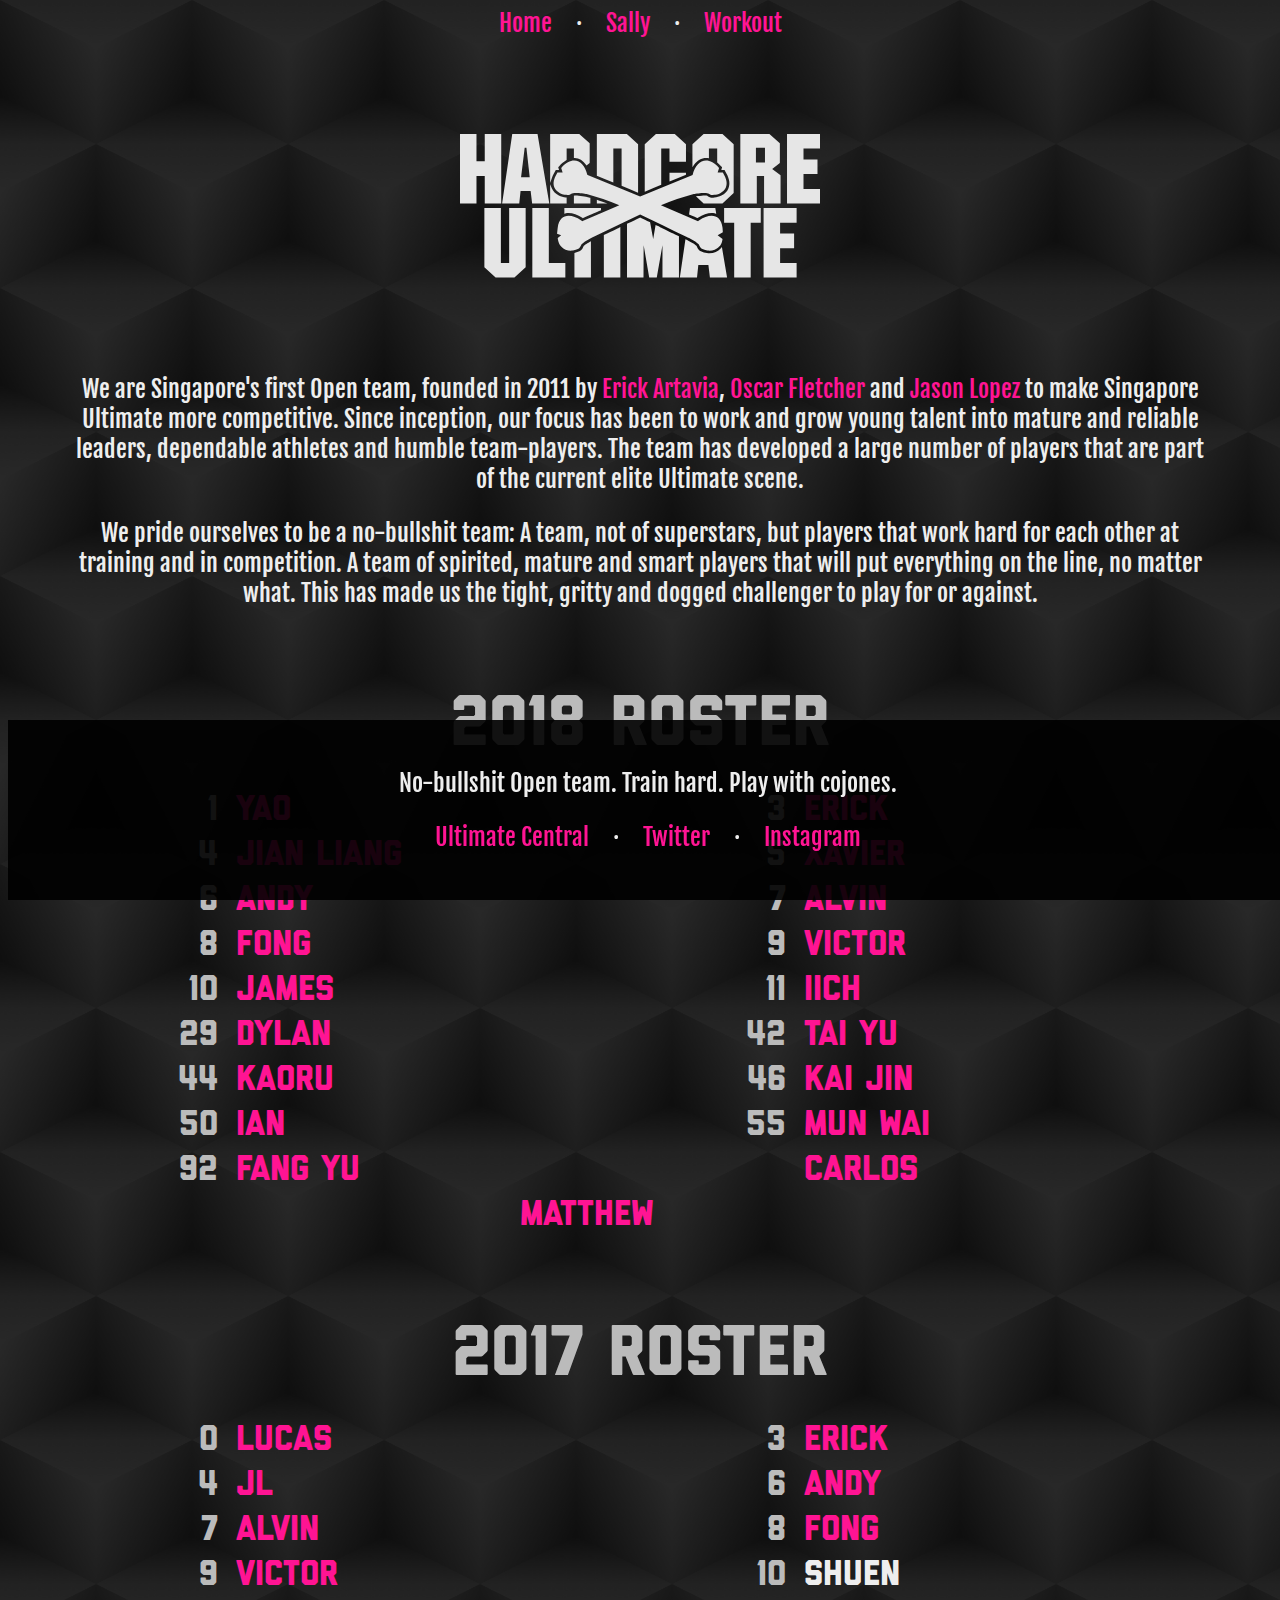
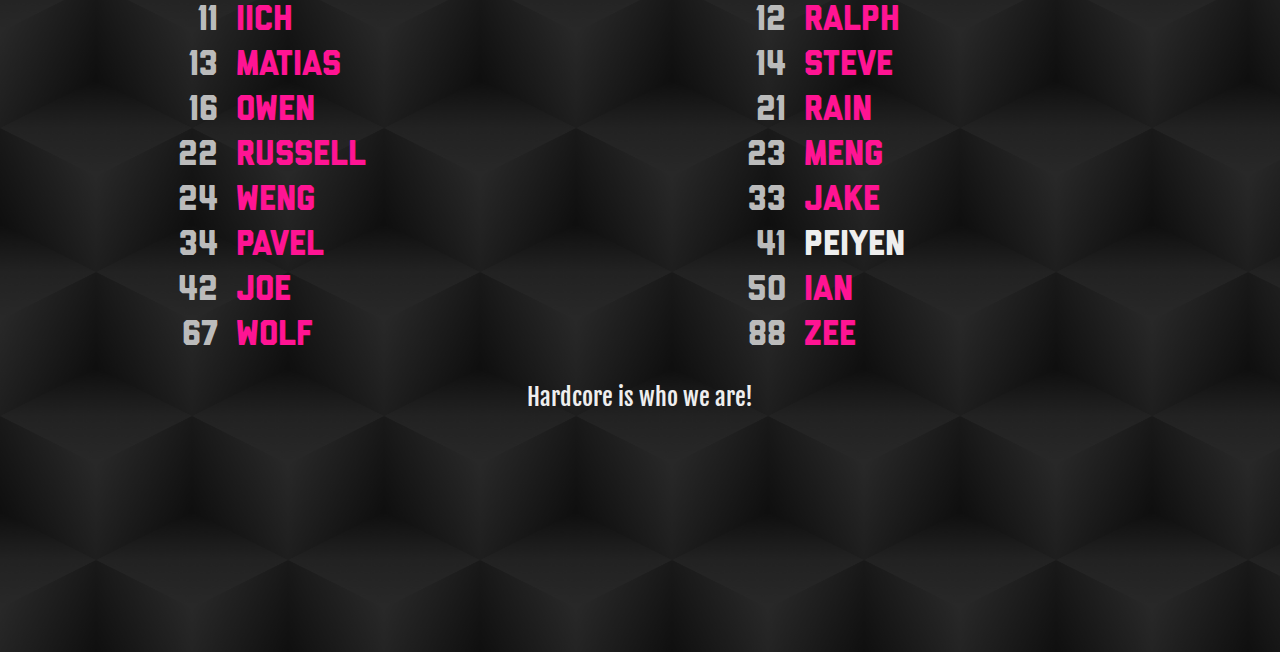
<file: index.html>
<!DOCTYPE html>
<html lang="en">
	<head>
		<meta charset="utf-8" />
		<title>HC Ultimate</title>
		<link href="https://fonts.googleapis.com/css?family=Fjalla+One" rel="stylesheet">
		<link rel="stylesheet" href="main.css" />
	</head>
	<body>
		<div class="wrapper intro">
			<ul class="nav">
				<li><a href="index.html" title="Home">Home</a></li>
				<li><a href="sally.html" title="Home">Sally</a></li>
				<li><a href="workout.html#hardcore are we" title="Workout">Workout</a></li>
			</ul>

			<h1>Hardcore Ultimate</h1>
			<p>We are Singapore's first Open team, founded in 2011 by <a href="https://ultimatecentral.com/u/erick-artavia">Erick Artavia</a>, <a href="https://ultimatecentral.com/u/oscar-fletcher">Oscar Fletcher</a> and <a href="https://ultimatecentral.com/u/jason-lopez">Jason Lopez</a> to make Singapore Ultimate more competitive. Since inception, our focus has been to work and grow young talent into mature and reliable leaders, dependable athletes and humble team-players. The team has developed a large number of players that are part of the current elite Ultimate scene.</p>
			<p>We pride ourselves to be a no-bullshit team: A team, not of superstars, but players that work hard for each other at training and in competition. A team of spirited, mature and smart players that will put everything on the line, no matter what. This has made us the tight, gritty and dogged challenger to play for or against.</p>
		</div>
		
		<div class="wrapper roster">
			<h2>2018 Roster</h2>
			<ul>
				<li><span class="no">1</span><a href="https://ultimatecentral.com/u/ah-yao">Yao</a></li>
				<li><span class="no">3</span><a href="https://ultimatecentral.com/u/erick-artavia">Erick</a></li>
				<li><span class="no">4</span><a href="https://ultimatecentral.com/u/tan-jian-liang">Jian Liang</a></li>
				<li><span class="no">5</span><a href="https://ultimatecentral.com/u/lucas-tiong">Xavier</a></li>
				<li><span class="no">6</span><a href="https://ultimatecentral.com/u/andy-huang-3">Andy</a></li>
				<li><span class="no">7</span><a href="https://ultimatecentral.com/u/alvin-song">Alvin</a></li>
				<li><span class="no">8</span><a href="https://ultimatecentral.com/u/yu-fong-leong">Fong</a></li>
				<li><span class="no">9</span><a href="https://ultimatecentral.com/u/victor-tan-1">Victor</a></li>
				<li><span class="no">10</span><a href="https://ultimatecentral.com/u/">James</a></li>
				<li><span class="no">11</span><a href="https://ultimatecentral.com/u/iichiro-kawase">Iich</a></li>
				<li><span class="no">29</span><a href="https://ultimatecentral.com/u/dylan-chia">Dylan</a></li>
				<li><span class="no">42</span><a href="https://ultimatecentral.com/u/tai-yu-lee">Tai Yu</a></li>
				<li><span class="no">44</span><a href="https://ultimatecentral.com/u/kaoru-shigeno">Kaoru</a></li>
				<li><span class="no">46</span><a href="https://ultimatecentral.com/u/">Kai Jin</a></li>
				<li><span class="no">50</span><a href="https://ultimatecentral.com/u/ian-koh">Ian</a></li>
				<li><span class="no">55</span><a href="https://ultimatecentral.com/u/">Mun Wai</a></li>
				<li><span class="no">92</span><a href="https://ultimatecentral.com/u/hoo-fang-yu">Fang Yu</a></li>
				<li><span class="no"></span><a href="https://ultimatecentral.com/u/carlos-molo">Carlos</a></li>
				<li><span class="no"></span><a href="https://ultimatecentral.com/u/matthew-ng-hok-shan">Matthew</a></li>
			</ul>
			<h2>2017 Roster</h2>
			<ul>
				<li><span class="no">0</span><a href="https://ultimatecentral.com/u/lucas-tiong">Lucas</a></li>
				<li><span class="no">3</span><a href="https://ultimatecentral.com/u/erick-artavia">Erick</a></li>
				<li><span class="no">4</span><a href="https://ultimatecentral.com/u/tan-jian-liang">JL</a></li>
				<li><span class="no">6</span><a href="https://ultimatecentral.com/en_gb/u/andy-huang-3">Andy</a></li>
				<li><span class="no">7</span><a href="https://ultimatecentral.com/u/alvin-song">Alvin</a></li>
				<li><span class="no">8</span><a href="https://ultimatecentral.com/u/yu-fong-leong">Fong</a></li>
				<li><span class="no">9</span><a href="https://ultimatecentral.com/en_sg/u/victor-tan-1">Victor</a></li>
				<li><span class="no">10</span>Shuen</li>
				<li><span class="no">11</span><a href="https://ultimatecentral.com/u/iichiro-kawase">Iich</a></li>
				<li><span class="no">12</span><a href="https://ultimatecentral.com/u/ralph-pay">Ralph</a></li>
				<li><span class="no">13</span><a href="https://ultimatecentral.com/u/matias-autio">Matias</a></li>
				<li><span class="no">14</span><a href="https://ultimatecentral.com/u/steve-loh">Steve</a></li>
				<li><span class="no">16</span><a href="https://ultimatecentral.com/u/owen-lim">Owen</a></li>
				<li><span class="no">21</span><a href="https://ultimatecentral.com/u/rainier-nino-simeon">Rain</a></li>
				<li><span class="no">22</span><a href="https://ultimatecentral.com/u/russell-tay">Russell</a></li>
				<li><span class="no">23</span><a href="https://ultimatecentral.com/u/meng-heng-chua">Meng</a></li>
				<li><span class="no">24</span><a href="https://ultimatecentral.com/u/weng-howe-quah">Weng</a></li>
				<li><span class="no">33</span><a href="https://ultimatecentral.com/u/jake-bell">Jake</a></li>
				<li><span class="no">34</span><a href="https://ultimatecentral.com/u/pavel-dmitriev">Pavel</a></li>
				<li><span class="no">41</span>Peiyen</li>
				<li><span class="no">42</span><a href="https://ultimatecentral.com/u/dharanidharan-ramamurthy">Joe</a></li>
				<li><span class="no">50</span><a href="https://ultimatecentral.com/u/ian-koh">Ian</a></li>
				<li><span class="no">67</span><a href="https://ultimatecentral.com/u/wolfgang-maehr">Wolf</a></li>
				<li><span class="no">88</span><a href="https://ultimatecentral.com/u/zebedee-abella">Zee</a></li>
			</ul>
			<p>Hardcore is who we are!</p>
		</div>
		
		<div class="footer">
			<div class="wrapper">
				<p>No-bullshit Open team. Train hard. Play with cojones.</p>
				<ul>
					<li><a href="https://ultimatecentral.com/t/hardcore-ultimate-1">Ultimate Central</a></li>
					<li><a href="http://www.twitter.com/HCulti" target="_blank">Twitter</a></li>
					<li><a href="https://www.instagram.com/hardcore_ultimate/">Instagram</a></li>
				</ul>
			</div>
		</div>
	</body>
</html>
</file>
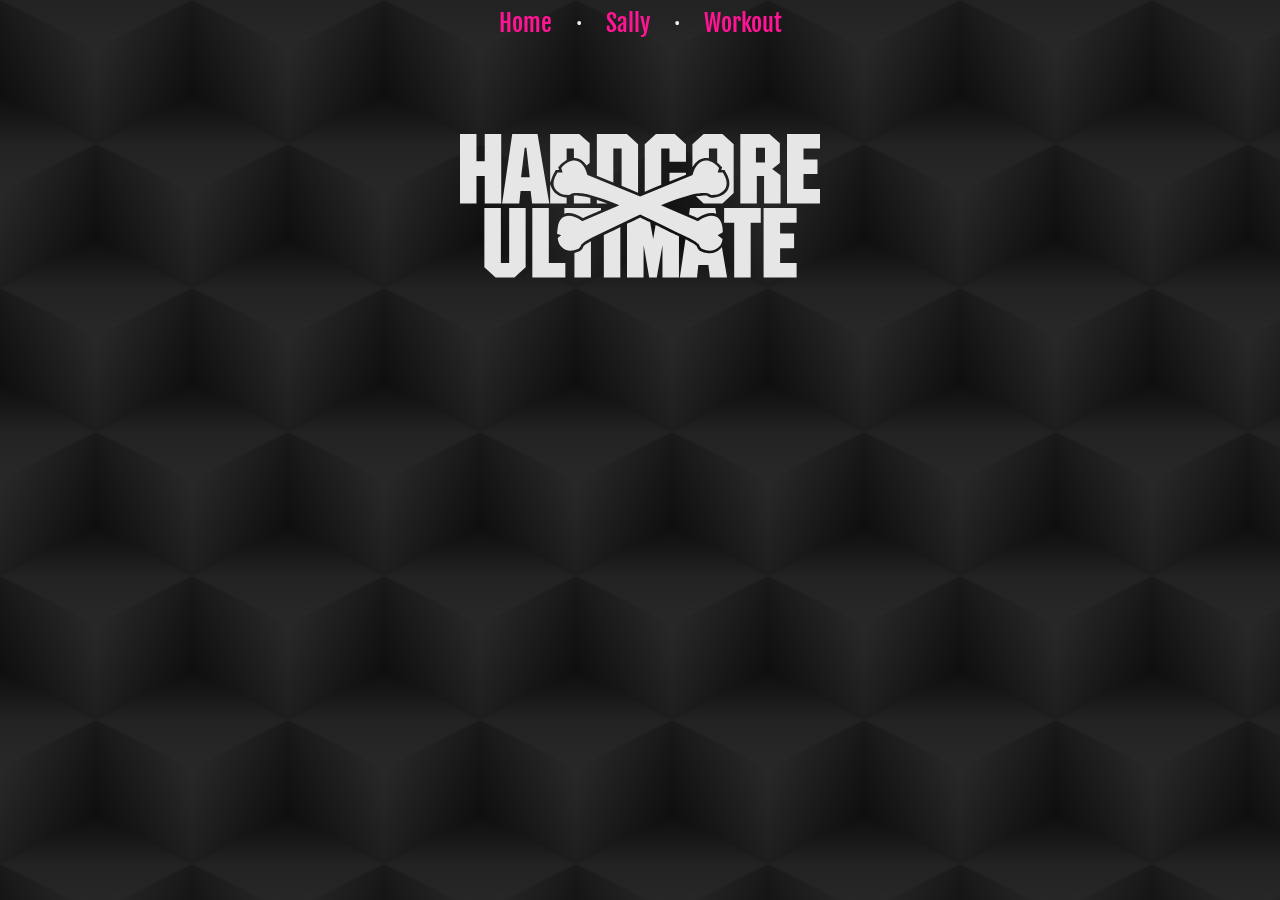
<file: sally.html>
<!DOCTYPE html>
<html lang="en">
	<head>
		<meta charset="utf-8" />
		<title>HC Ultimate: Sally</title>
		<link href="https://fonts.googleapis.com/css?family=Fjalla+One" rel="stylesheet">
		<link rel="stylesheet" href="main.css" />
		<style>
			iframe {
				position: fixed;
				width: 100%;
				height: 100%;
				top: 0;
				left: 0;
				z-index: -1;
				opacity: 0.3;
			}
		</style>
	</head>
	<body>
		<div class="wrapper intro">
			<ul class="nav">
				<li><a href="index.html" title="Home">Home</a></li>
				<li><a href="sally.html" title="Home">Sally</a></li>
				<li><a href="workout.html#hardcore are we" title="Workout">Workout</a></li>
			</ul>

			<h1>Hardcore Ultimate</h1>
			<iframe seamless="seamless" src="https://www.youtube.com/embed/6A2V9Bu80J4?autoplay=1" frameborder="0" allowfullscreen></iframe>
		</div>
	</body>

	<script>

	</script>

</html>
</file>
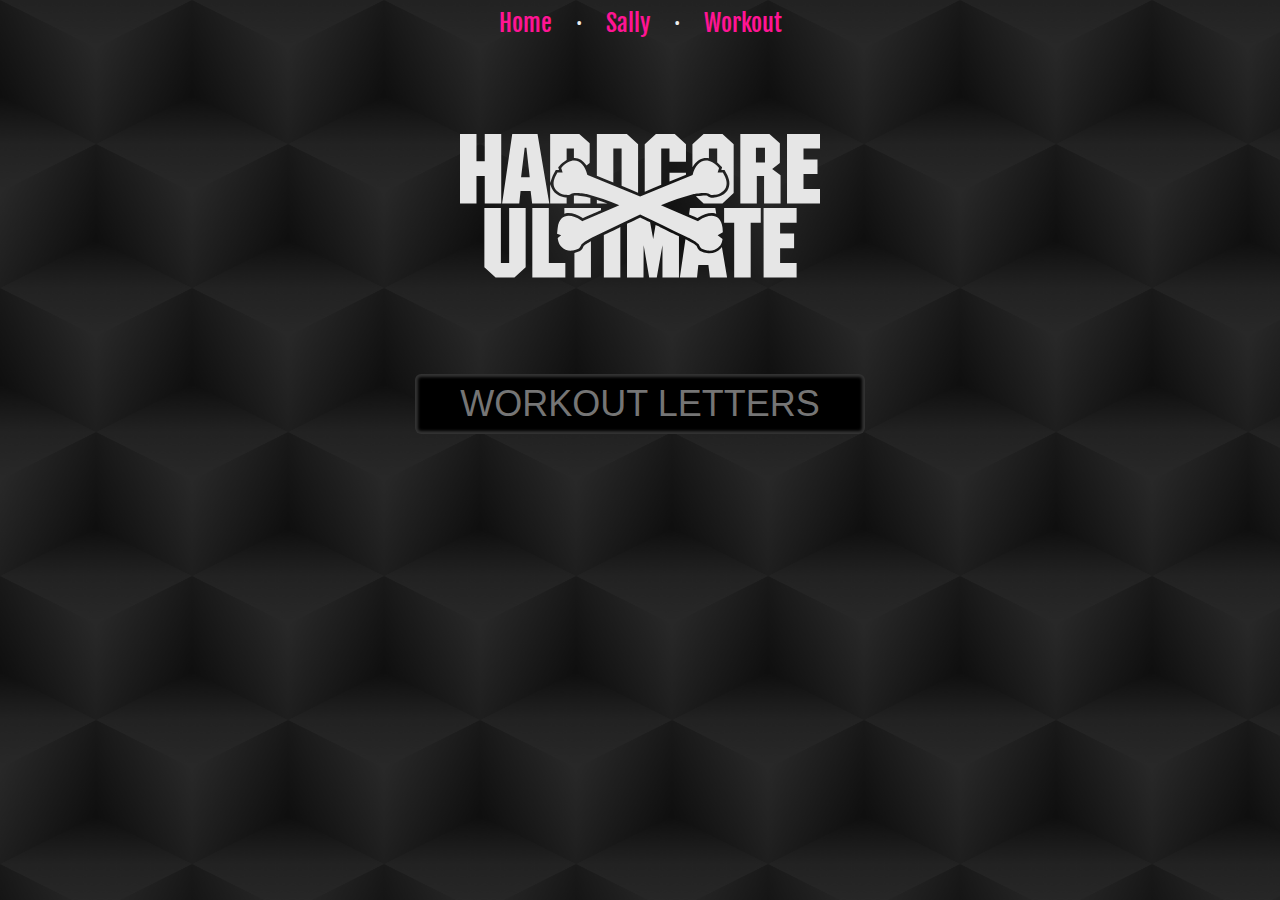
<file: workout.html>
<!DOCTYPE html>
<html lang="en">
	<head>
		<meta charset="utf-8" />
		<title>HC Ultimate: Workout</title>
		<link href="https://fonts.googleapis.com/css?family=Fjalla+One" rel="stylesheet">
		<link rel="stylesheet" href="main.css" />
	</head>
	<body>
		<div class="wrapper intro">
			<ul class="nav">
				<li><a href="index.html" title="Home">Home</a></li>
				<li><a href="sally.html" title="Home">Sally</a></li>
				<li><a href="workout.html" title="Workout">Workout</a></li>
			</ul>
	
			<h1>Hardcore Ultimate</h1>

			<input id="input" type="text" placeholder="workout letters" maxlength="18" onkeyup="javascript:updateExercise();"/>

			<ul id="exercise">
			</ul>
		</div>
	</body>
	
	<script>
		var catalog = {
			A: "50 jumping jacks",
			B: "20 crunches",
			C: "30 squats",
			D: "15 pushups",
			E: "1min wall sit",
			F: "10 burpees",
			G: "20 arm circles",
			H: "20 squats",
			I: "30 jumping jacks",
			J: "15 crunches",
			K: "10 pushups",
			L: "2min wall sit",
			M: "20 burpees",
			N: "25 burpees",
			O: "40 jumping jacks",
			P: "20 arm circles",
			Q: "30 crunches",
			R: "15 pushups",
			S: "30 burpees",
			T: "15 squats",
			U: "30 arm circles",
			V: "3min wall sit",
			W: "20 burpees",
			X: "60 jumping jacks",
			Y: "10 crunches",
			Z: "20 pushups",
		}
		var exercise = [];
		
		var s;
		
		var init = function () {
			s = window.location.hash.substring(1);
			if (s != "") {
				var input = document.getElementById("input");
				input.placeholder = s;
			}
		};
		
		var printExercise = function() {
			s = s.toUpperCase();
			var c, li, span;
			var ul = document.getElementById("exercise");
			
			// wipe previous display
			while (ul.firstChild) {
				ul.removeChild(ul.firstChild);
			}
			
			// assemble + print exercise
			for (var i = 0; i < s.length; i++) {
				c = s[i];
				if (catalog[c] != undefined) {
					exercise.push([c, catalog[c]]);
					
					li = document.createElement("li");
					ul.appendChild(li);
					
					span = document.createElement("span");
					li.appendChild(span);
					span.innerText = c + ": ";
					span.setAttribute("class", "letter");
					
					span = document.createElement("span");
					li.appendChild(span);
					span.innerText = catalog[c];
					span.setAttribute("class", "exercise");
				}
			}
		};
		var updateExercise = function() {
			var input = document.getElementById("input");
			s = input.value;
			printExercise();
		};
		
		init();
		printExercise();
	</script>
	
</html>
</file>
<file: main.css>
@font-face {
	font-family: 'Liberator';
	src: url('./fonts/LiberatorHeavy.eot');
	src: local('Liberator Heavy'), local('LiberatorHeavy'),
		url('./fonts/LiberatorHeavy.eot?#iefix') format('embedded-opentype'),
		url('./fonts/LiberatorHeavy.woff') format('woff'),
		url('./fonts/LiberatorHeavy.ttf') format('truetype');
	font-weight: 900;
	font-style: normal;}


html {
	font-family: 'Fjalla One', 'Avenir Next', 'Helvetica Neue', 'Arial', sans-serif;
	background-color: #111;
	background-image: url('./assets/bg-pattern.png');
	background-repeat: repeat;
	background-size: 15%;
	color: #eee;
	font-size: 24px;
	line-height: 1.25;}
body {
	margin-bottom: 10rem;}
h1, h2 {
	color: #bbb;}
h2 {
	font-family: "Liberator";
	font-size: 3rem;
	margin: 1em 0 0.25em;}
ul {
	list-style: none;
	margin: 0;
	padding: 0;}
li {
	margin: 0;
	padding: 0;}
a {
	color: deeppink;
	text-decoration: none;}

input {
	width: 90%;
	margin: 0 auto;
	max-width: 18rem;
	font-size: 1.5rem;
	text-align: center;
	background-color: #000;
	border: 0;
	border-radius: 0.25rem;
	box-shadow: inset 0 0 0.125rem 0.125rem rgba(255, 255, 255, 0.2);
	padding: 0.25em;
	color: #fff;
	text-transform: uppercase;}


/* THEME */

.wrapper {
	text-align: center;
	width: 90%;
	max-width: 48rem;
	margin: 0 auto;}
.footer {
	padding: 1rem 0 2rem;
	background-color: rgba(0, 0, 0, 0.9);
	position: fixed;
	bottom: 0;
	width: 100%;}

.intro h1 {
	margin: 4rem 0;
	height: 6rem;
	background-image: url('./assets/logo-header.svg');
	background-size: contain;
	background-repeat: no-repeat;
	background-position: center;
	color: transparent;}

.nav,
.footer ul {
	display: flex;
	justify-content: center;}
.nav li:after,
.footer li:after {
	padding: 0 1em;
	content: "\00B7";}
.nav li:last-child:after,
.footer li:last-child:after {
	content: "";
	padding: 0;}

/* INDEX */

.roster ul {
	font-family: "Liberator";
	font-weight: 900;
	font-size: 1.5rem;
	display: flex;
	justify-content: center;
	flex-wrap: wrap;
	text-align: left;}
.roster li {
	margin: auto;
	width: 16rem;
	vertical-align: bottom;}
.roster .no {
	vertical-align: bottom;
	display: inline-block;
	width: 1.5em;
	text-align: right;
	color: #bbb;
	padding-right: 0.5em;}

/* WORKOUT */

#exercise {
	width: 10em;
	margin: 3rem auto 0;
	font-size: 1.5em;
	text-align: left;}
#exercise li {
	margin-bottom: 0.25em;}
#exercise .letter {
	display: inline-block;
	width: 2em;}
#exercise .exercise {
	font-weight: 100;}
</file>
